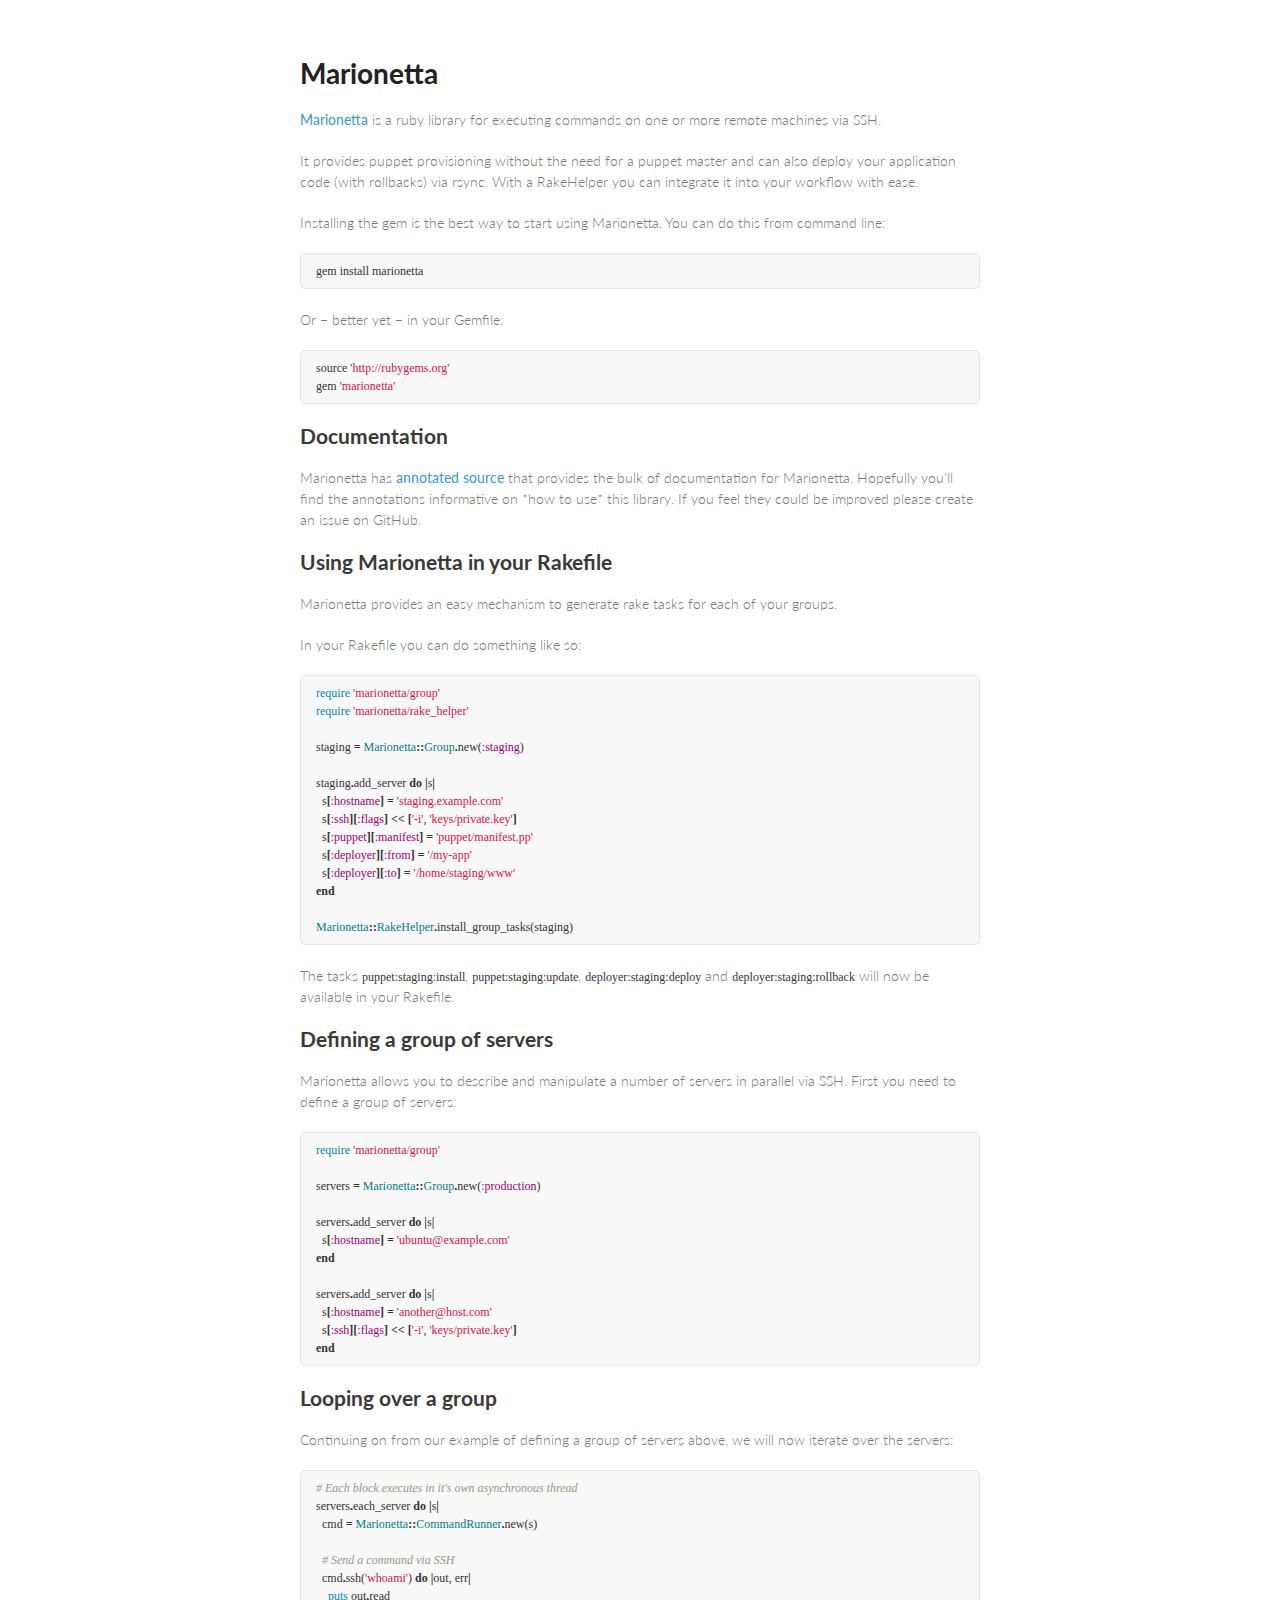
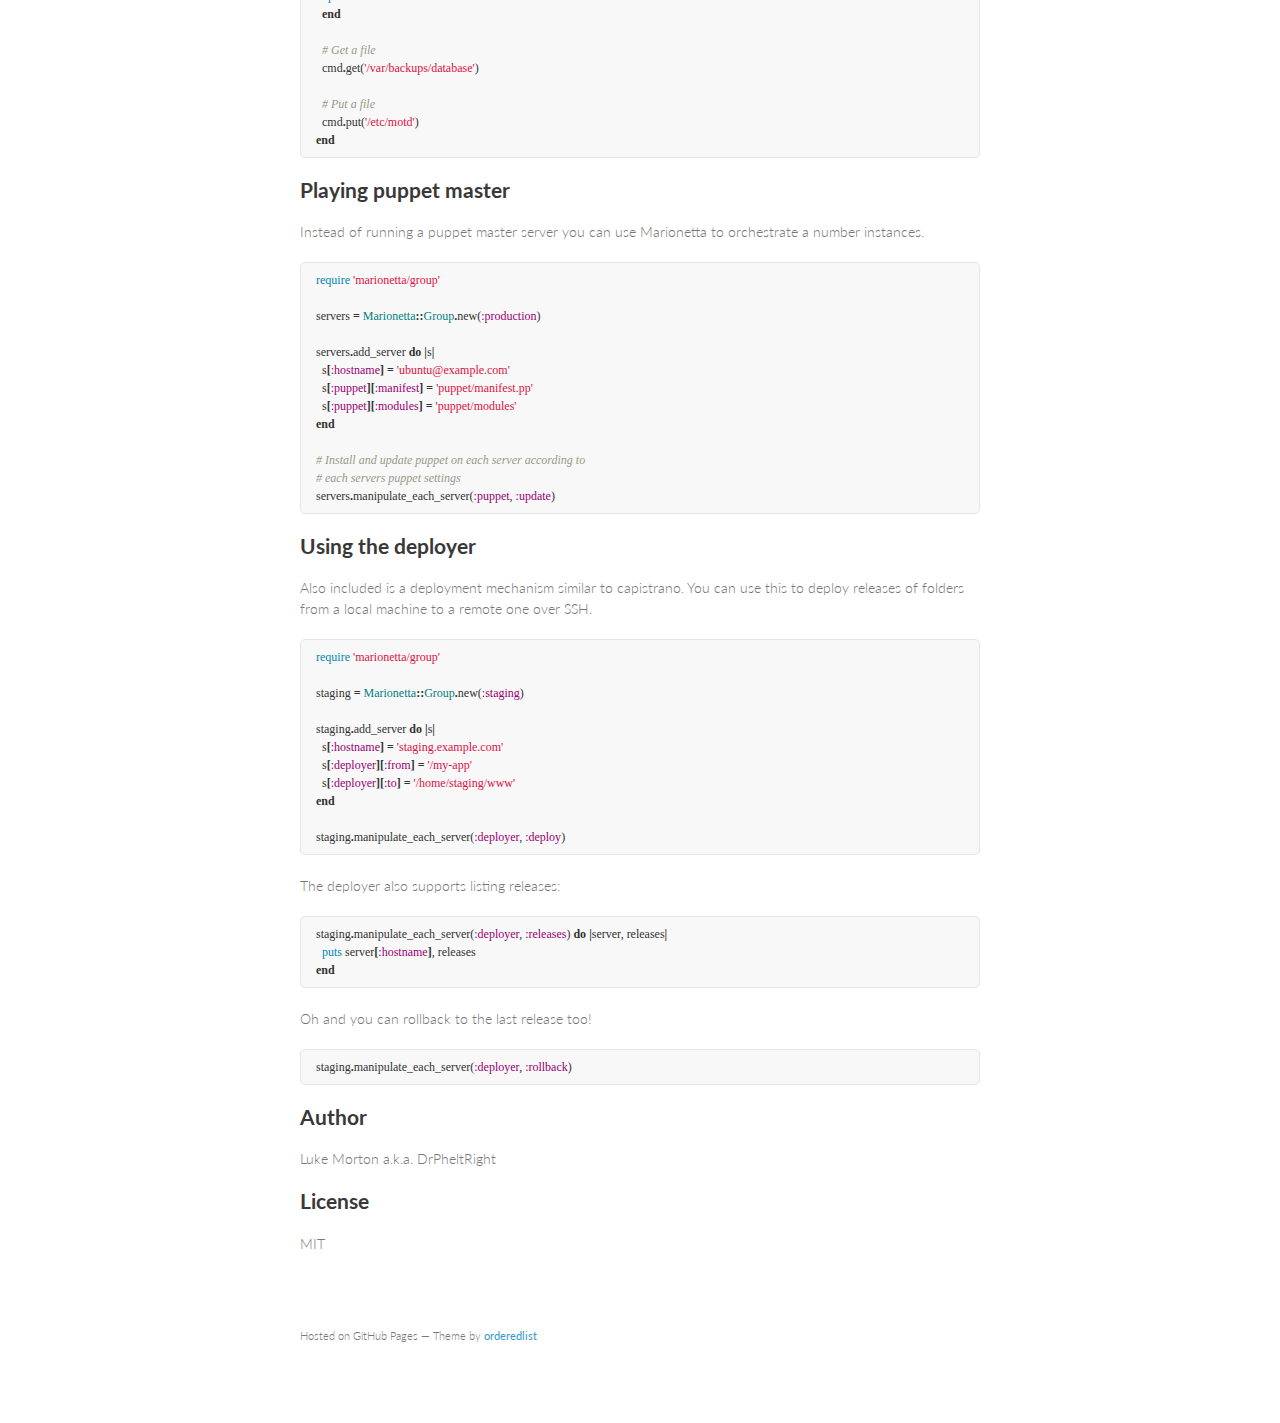
<file: index.html>
<!doctype html>
<html>
  <head>
    <meta charset="utf-8">
    <meta http-equiv="X-UA-Compatible" content="chrome=1">
    <title>Marionetta by DrPheltRight</title>

    <link rel="stylesheet" href="stylesheets/styles.css">
    <link rel="stylesheet" href="stylesheets/pygment_trac.css">
    <meta name="viewport" content="width=device-width, initial-scale=1, user-scalable=no">
    <!--[if lt IE 9]>
    <script src="//html5shiv.googlecode.com/svn/trunk/html5.js"></script>
    <![endif]-->
  </head>
  <body>
    <div class="wrapper">
      <section>
        <h1>Marionetta</h1>

<p><a href="http://drpheltright.github.com/marionetta/">Marionetta</a> is a ruby library for executing
commands on one or more remote machines via SSH.</p>

<p>It provides puppet provisioning without the need for a puppet
master and can also deploy your application code (with
rollbacks) via rsync. With a RakeHelper you can integrate it
into your workflow with ease.</p>

<p>Installing the gem is the best way to start using Marionetta.
You can do this from command line:</p>

<pre><code>gem install marionetta
</code></pre>

<p>Or – better yet – in your Gemfile:</p>

<div class="highlight"><pre><span class="n">source</span> <span class="s1">'http://rubygems.org'</span>
<span class="n">gem</span> <span class="s1">'marionetta'</span>
</pre></div>

<h2>Documentation</h2>

<p>Marionetta has <a href="http://drpheltright.github.com/marionetta/docs/marionetta.html">annotated source</a> that provides the
bulk of documentation for Marionetta. Hopefully you'll find
the annotations informative on *how to use* this library. If
you feel they could be improved please create an issue on
GitHub.</p>

<h2>Using Marionetta in your Rakefile</h2>

<p>Marionetta provides an easy mechanism to generate rake tasks
for each of your groups.</p>

<p>In your Rakefile you can do something like so:</p>

<div class="highlight"><pre><span class="nb">require</span> <span class="s1">'marionetta/group'</span>
<span class="nb">require</span> <span class="s1">'marionetta/rake_helper'</span>

<span class="n">staging</span> <span class="o">=</span> <span class="no">Marionetta</span><span class="o">::</span><span class="no">Group</span><span class="o">.</span><span class="n">new</span><span class="p">(</span><span class="ss">:staging</span><span class="p">)</span>

<span class="n">staging</span><span class="o">.</span><span class="n">add_server</span> <span class="k">do</span> <span class="o">|</span><span class="n">s</span><span class="o">|</span>
  <span class="n">s</span><span class="o">[</span><span class="ss">:hostname</span><span class="o">]</span> <span class="o">=</span> <span class="s1">'staging.example.com'</span>
  <span class="n">s</span><span class="o">[</span><span class="ss">:ssh</span><span class="o">][</span><span class="ss">:flags</span><span class="o">]</span> <span class="o">&lt;&lt;</span> <span class="o">[</span><span class="s1">'-i'</span><span class="p">,</span> <span class="s1">'keys/private.key'</span><span class="o">]</span>
  <span class="n">s</span><span class="o">[</span><span class="ss">:puppet</span><span class="o">][</span><span class="ss">:manifest</span><span class="o">]</span> <span class="o">=</span> <span class="s1">'puppet/manifest.pp'</span>
  <span class="n">s</span><span class="o">[</span><span class="ss">:deployer</span><span class="o">][</span><span class="ss">:from</span><span class="o">]</span> <span class="o">=</span> <span class="s1">'/my-app'</span>
  <span class="n">s</span><span class="o">[</span><span class="ss">:deployer</span><span class="o">][</span><span class="ss">:to</span><span class="o">]</span> <span class="o">=</span> <span class="s1">'/home/staging/www'</span>
<span class="k">end</span>

<span class="no">Marionetta</span><span class="o">::</span><span class="no">RakeHelper</span><span class="o">.</span><span class="n">install_group_tasks</span><span class="p">(</span><span class="n">staging</span><span class="p">)</span>
</pre></div>

<p>The tasks <code>puppet:staging:install</code>, <code>puppet:staging:update</code>,
<code>deployer:staging:deploy</code> and <code>deployer:staging:rollback</code>
will now be available in your Rakefile.</p>

<h2>Defining a group of servers</h2>

<p>Marionetta allows you to describe and manipulate a number of
servers in parallel via SSH. First you need to define a group
of servers:</p>

<div class="highlight"><pre><span class="nb">require</span> <span class="s1">'marionetta/group'</span>

<span class="n">servers</span> <span class="o">=</span> <span class="no">Marionetta</span><span class="o">::</span><span class="no">Group</span><span class="o">.</span><span class="n">new</span><span class="p">(</span><span class="ss">:production</span><span class="p">)</span>

<span class="n">servers</span><span class="o">.</span><span class="n">add_server</span> <span class="k">do</span> <span class="o">|</span><span class="n">s</span><span class="o">|</span>
  <span class="n">s</span><span class="o">[</span><span class="ss">:hostname</span><span class="o">]</span> <span class="o">=</span> <span class="s1">'ubuntu@example.com'</span>
<span class="k">end</span>

<span class="n">servers</span><span class="o">.</span><span class="n">add_server</span> <span class="k">do</span> <span class="o">|</span><span class="n">s</span><span class="o">|</span>
  <span class="n">s</span><span class="o">[</span><span class="ss">:hostname</span><span class="o">]</span> <span class="o">=</span> <span class="s1">'another@host.com'</span>
  <span class="n">s</span><span class="o">[</span><span class="ss">:ssh</span><span class="o">][</span><span class="ss">:flags</span><span class="o">]</span> <span class="o">&lt;&lt;</span> <span class="o">[</span><span class="s1">'-i'</span><span class="p">,</span> <span class="s1">'keys/private.key'</span><span class="o">]</span>
<span class="k">end</span>
</pre></div>

<h2>Looping over a group</h2>

<p>Continuing on from our example of defining a group of servers
above, we will now iterate over the servers:</p>

<div class="highlight"><pre><span class="c1"># Each block executes in it's own asynchronous thread</span>
<span class="n">servers</span><span class="o">.</span><span class="n">each_server</span> <span class="k">do</span> <span class="o">|</span><span class="n">s</span><span class="o">|</span>
  <span class="n">cmd</span> <span class="o">=</span> <span class="no">Marionetta</span><span class="o">::</span><span class="no">CommandRunner</span><span class="o">.</span><span class="n">new</span><span class="p">(</span><span class="n">s</span><span class="p">)</span>

  <span class="c1"># Send a command via SSH</span>
  <span class="n">cmd</span><span class="o">.</span><span class="n">ssh</span><span class="p">(</span><span class="s1">'whoami'</span><span class="p">)</span> <span class="k">do</span> <span class="o">|</span><span class="n">out</span><span class="p">,</span> <span class="n">err</span><span class="o">|</span>
    <span class="nb">puts</span> <span class="n">out</span><span class="o">.</span><span class="n">read</span>
  <span class="k">end</span>

  <span class="c1"># Get a file</span>
  <span class="n">cmd</span><span class="o">.</span><span class="n">get</span><span class="p">(</span><span class="s1">'/var/backups/database'</span><span class="p">)</span>

  <span class="c1"># Put a file</span>
  <span class="n">cmd</span><span class="o">.</span><span class="n">put</span><span class="p">(</span><span class="s1">'/etc/motd'</span><span class="p">)</span>
<span class="k">end</span>
</pre></div>

<h2>Playing puppet master</h2>

<p>Instead of running a puppet master server you can use
Marionetta to orchestrate a number instances.</p>

<div class="highlight"><pre><span class="nb">require</span> <span class="s1">'marionetta/group'</span>

<span class="n">servers</span> <span class="o">=</span> <span class="no">Marionetta</span><span class="o">::</span><span class="no">Group</span><span class="o">.</span><span class="n">new</span><span class="p">(</span><span class="ss">:production</span><span class="p">)</span>

<span class="n">servers</span><span class="o">.</span><span class="n">add_server</span> <span class="k">do</span> <span class="o">|</span><span class="n">s</span><span class="o">|</span>
  <span class="n">s</span><span class="o">[</span><span class="ss">:hostname</span><span class="o">]</span> <span class="o">=</span> <span class="s1">'ubuntu@example.com'</span>
  <span class="n">s</span><span class="o">[</span><span class="ss">:puppet</span><span class="o">][</span><span class="ss">:manifest</span><span class="o">]</span> <span class="o">=</span> <span class="s1">'puppet/manifest.pp'</span>
  <span class="n">s</span><span class="o">[</span><span class="ss">:puppet</span><span class="o">][</span><span class="ss">:modules</span><span class="o">]</span> <span class="o">=</span> <span class="s1">'puppet/modules'</span>
<span class="k">end</span>

<span class="c1"># Install and update puppet on each server according to</span>
<span class="c1"># each servers puppet settings</span>
<span class="n">servers</span><span class="o">.</span><span class="n">manipulate_each_server</span><span class="p">(</span><span class="ss">:puppet</span><span class="p">,</span> <span class="ss">:update</span><span class="p">)</span>
</pre></div>

<h2>Using the deployer</h2>

<p>Also included is a deployment mechanism similar to capistrano.
You can use this to deploy releases of folders from a local
machine to a remote one over SSH.</p>

<div class="highlight"><pre><span class="nb">require</span> <span class="s1">'marionetta/group'</span>

<span class="n">staging</span> <span class="o">=</span> <span class="no">Marionetta</span><span class="o">::</span><span class="no">Group</span><span class="o">.</span><span class="n">new</span><span class="p">(</span><span class="ss">:staging</span><span class="p">)</span>

<span class="n">staging</span><span class="o">.</span><span class="n">add_server</span> <span class="k">do</span> <span class="o">|</span><span class="n">s</span><span class="o">|</span>
  <span class="n">s</span><span class="o">[</span><span class="ss">:hostname</span><span class="o">]</span> <span class="o">=</span> <span class="s1">'staging.example.com'</span>
  <span class="n">s</span><span class="o">[</span><span class="ss">:deployer</span><span class="o">][</span><span class="ss">:from</span><span class="o">]</span> <span class="o">=</span> <span class="s1">'/my-app'</span>
  <span class="n">s</span><span class="o">[</span><span class="ss">:deployer</span><span class="o">][</span><span class="ss">:to</span><span class="o">]</span> <span class="o">=</span> <span class="s1">'/home/staging/www'</span>
<span class="k">end</span>

<span class="n">staging</span><span class="o">.</span><span class="n">manipulate_each_server</span><span class="p">(</span><span class="ss">:deployer</span><span class="p">,</span> <span class="ss">:deploy</span><span class="p">)</span>
</pre></div>

<p>The deployer also supports listing releases:</p>

<div class="highlight"><pre><span class="n">staging</span><span class="o">.</span><span class="n">manipulate_each_server</span><span class="p">(</span><span class="ss">:deployer</span><span class="p">,</span> <span class="ss">:releases</span><span class="p">)</span> <span class="k">do</span> <span class="o">|</span><span class="n">server</span><span class="p">,</span> <span class="n">releases</span><span class="o">|</span>
  <span class="nb">puts</span> <span class="n">server</span><span class="o">[</span><span class="ss">:hostname</span><span class="o">]</span><span class="p">,</span> <span class="n">releases</span>
<span class="k">end</span>
</pre></div>

<p>Oh and you can rollback to the last release too!</p>

<div class="highlight"><pre><span class="n">staging</span><span class="o">.</span><span class="n">manipulate_each_server</span><span class="p">(</span><span class="ss">:deployer</span><span class="p">,</span> <span class="ss">:rollback</span><span class="p">)</span>
</pre></div>

<h2>Author</h2>

<p>Luke Morton a.k.a. DrPheltRight</p>

<h2>License</h2>

<p>MIT</p>
      </section>
      <footer>
        <p><small>Hosted on GitHub Pages &mdash; Theme by <a href="https://github.com/orderedlist">orderedlist</a></small></p>
      </footer>
    </div>
    <script src="javascripts/scale.fix.js"></script>
    
  </body>
</html>
</file>
<file: stylesheets/styles.css>
@import url(https://fonts.googleapis.com/css?family=Lato:300italic,700italic,300,700);

body {
  padding:50px;
  font:14px/1.5 Lato, "Helvetica Neue", Helvetica, Arial, sans-serif;
  color:#777;
  font-weight:300;
}

h1, h2, h3, h4, h5, h6 {
  color:#222;
  margin:0 0 20px;
}

p, ul, ol, table, pre, dl {
  margin:0 0 20px;
}

h1, h2, h3 {
  line-height:1.1;
}

h1 {
  font-size:28px;
}

h2 {
  color:#393939;
}

h3, h4, h5, h6 {
  color:#494949;
}

a {
  color:#39c;
  font-weight:400;
  text-decoration:none;
}

a small {
  font-size:11px;
  color:#777;
  margin-top:-0.6em;
  display:block;
}

.wrapper {
  width:680px;
  margin:0 auto;
}

blockquote {
  border-left:1px solid #e5e5e5;
  margin:0;
  padding:0 0 0 20px;
  font-style:italic;
}

code, pre {
  font-family:Monaco, Bitstream Vera Sans Mono, Lucida Console, Terminal;
  color:#333;
  font-size:12px;
}

pre {
  padding:8px 15px;
  background: #f8f8f8;  
  border-radius:5px;
  border:1px solid #e5e5e5;
  overflow-x: auto;
}

table {
  width:100%;
  border-collapse:collapse;
}

th, td {
  text-align:left;
  padding:5px 10px;
  border-bottom:1px solid #e5e5e5;
}

dt {
  color:#444;
  font-weight:700;
}

th {
  color:#444;
}

img {
  max-width:100%;
}

strong {
  color:#222;
  font-weight:700;
}

section {
  padding-bottom:50px;
}

small {
  font-size:11px;
}

hr {
  border:0;
  background:#e5e5e5;
  height:1px;
  margin:0 0 20px;
}

@media print, screen and (max-width: 960px) {
  
  div.wrapper {
    width:auto;
    margin:0;
  }
  
  header, section, footer {
    float:none;
    position:static;
    width:auto;
  }
  
  header {
    padding-right:320px;
  }
  
  section {
    border:1px solid #e5e5e5;
    border-width:1px 0;
    padding:20px 0;
    margin:0 0 20px;
  }
  
  header a small {
    display:inline;
  }
  
  header ul {
    position:absolute;
    right:50px;
    top:52px;
  }
}

@media print, screen and (max-width: 720px) {
  body {
    word-wrap:break-word;
  }
  
  header {
    padding:0;
  }
  
  header ul, header p.view {
    position:static;
  }
  
  pre, code {
    word-wrap:normal;
  }
}

@media print, screen and (max-width: 480px) {
  body {
    padding:15px;
  }
  
  header ul {
    display:none;
  }
}

@media print {
  body {
    padding:0.4in;
    font-size:12pt;
    color:#444;
  }
}
</file>
<file: stylesheets/pygment_trac.css>
.highlight  { background: #ffffff; }
.highlight .c { color: #999988; font-style: italic } /* Comment */
.highlight .err { color: #a61717; background-color: #e3d2d2 } /* Error */
.highlight .k { font-weight: bold } /* Keyword */
.highlight .o { font-weight: bold } /* Operator */
.highlight .cm { color: #999988; font-style: italic } /* Comment.Multiline */
.highlight .cp { color: #999999; font-weight: bold } /* Comment.Preproc */
.highlight .c1 { color: #999988; font-style: italic } /* Comment.Single */
.highlight .cs { color: #999999; font-weight: bold; font-style: italic } /* Comment.Special */
.highlight .gd { color: #000000; background-color: #ffdddd } /* Generic.Deleted */
.highlight .gd .x { color: #000000; background-color: #ffaaaa } /* Generic.Deleted.Specific */
.highlight .ge { font-style: italic } /* Generic.Emph */
.highlight .gr { color: #aa0000 } /* Generic.Error */
.highlight .gh { color: #999999 } /* Generic.Heading */
.highlight .gi { color: #000000; background-color: #ddffdd } /* Generic.Inserted */
.highlight .gi .x { color: #000000; background-color: #aaffaa } /* Generic.Inserted.Specific */
.highlight .go { color: #888888 } /* Generic.Output */
.highlight .gp { color: #555555 } /* Generic.Prompt */
.highlight .gs { font-weight: bold } /* Generic.Strong */
.highlight .gu { color: #800080; font-weight: bold; } /* Generic.Subheading */
.highlight .gt { color: #aa0000 } /* Generic.Traceback */
.highlight .kc { font-weight: bold } /* Keyword.Constant */
.highlight .kd { font-weight: bold } /* Keyword.Declaration */
.highlight .kn { font-weight: bold } /* Keyword.Namespace */
.highlight .kp { font-weight: bold } /* Keyword.Pseudo */
.highlight .kr { font-weight: bold } /* Keyword.Reserved */
.highlight .kt { color: #445588; font-weight: bold } /* Keyword.Type */
.highlight .m { color: #009999 } /* Literal.Number */
.highlight .s { color: #d14 } /* Literal.String */
.highlight .na { color: #008080 } /* Name.Attribute */
.highlight .nb { color: #0086B3 } /* Name.Builtin */
.highlight .nc { color: #445588; font-weight: bold } /* Name.Class */
.highlight .no { color: #008080 } /* Name.Constant */
.highlight .ni { color: #800080 } /* Name.Entity */
.highlight .ne { color: #990000; font-weight: bold } /* Name.Exception */
.highlight .nf { color: #990000; font-weight: bold } /* Name.Function */
.highlight .nn { color: #555555 } /* Name.Namespace */
.highlight .nt { color: #000080 } /* Name.Tag */
.highlight .nv { color: #008080 } /* Name.Variable */
.highlight .ow { font-weight: bold } /* Operator.Word */
.highlight .w { color: #bbbbbb } /* Text.Whitespace */
.highlight .mf { color: #009999 } /* Literal.Number.Float */
.highlight .mh { color: #009999 } /* Literal.Number.Hex */
.highlight .mi { color: #009999 } /* Literal.Number.Integer */
.highlight .mo { color: #009999 } /* Literal.Number.Oct */
.highlight .sb { color: #d14 } /* Literal.String.Backtick */
.highlight .sc { color: #d14 } /* Literal.String.Char */
.highlight .sd { color: #d14 } /* Literal.String.Doc */
.highlight .s2 { color: #d14 } /* Literal.String.Double */
.highlight .se { color: #d14 } /* Literal.String.Escape */
.highlight .sh { color: #d14 } /* Literal.String.Heredoc */
.highlight .si { color: #d14 } /* Literal.String.Interpol */
.highlight .sx { color: #d14 } /* Literal.String.Other */
.highlight .sr { color: #009926 } /* Literal.String.Regex */
.highlight .s1 { color: #d14 } /* Literal.String.Single */
.highlight .ss { color: #990073 } /* Literal.String.Symbol */
.highlight .bp { color: #999999 } /* Name.Builtin.Pseudo */
.highlight .vc { color: #008080 } /* Name.Variable.Class */
.highlight .vg { color: #008080 } /* Name.Variable.Global */
.highlight .vi { color: #008080 } /* Name.Variable.Instance */
.highlight .il { color: #009999 } /* Literal.Number.Integer.Long */

.type-csharp .highlight .k { color: #0000FF }
.type-csharp .highlight .kt { color: #0000FF }
.type-csharp .highlight .nf { color: #000000; font-weight: normal }
.type-csharp .highlight .nc { color: #2B91AF }
.type-csharp .highlight .nn { color: #000000 }
.type-csharp .highlight .s { color: #A31515 }
.type-csharp .highlight .sc { color: #A31515 }
</file>
